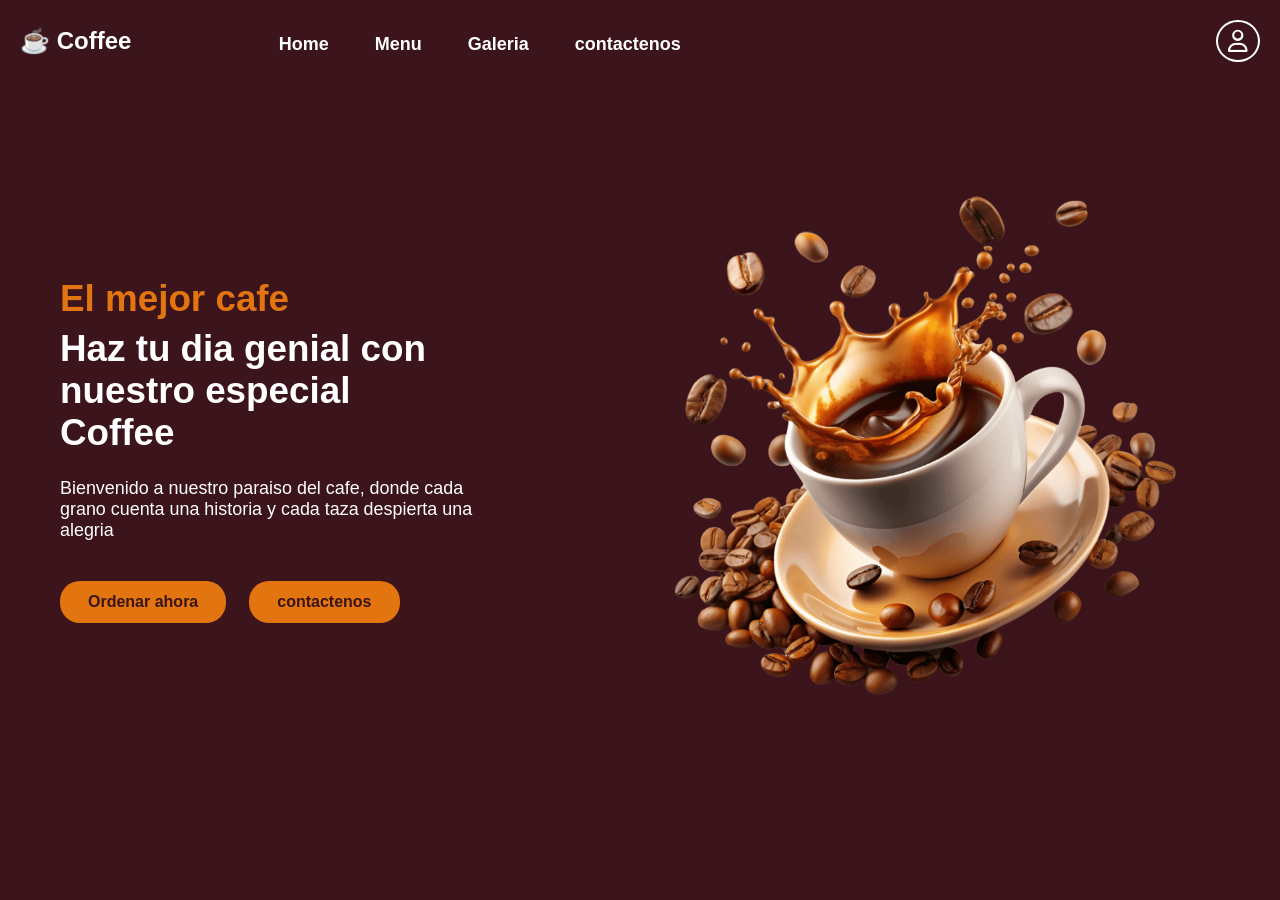
<file: index.html>
<!DOCTYPE html>
<html lang="en">
<head>
    <meta charset="UTF-8">
    <meta name="viewport" content="width=device-width, initial-scale=1.0">
    <link rel="stylesheet" href="css/index.css">
    <link rel="stylesheet" href="https://cdnjs.cloudflare.com/ajax/libs/font-awesome/6.5.0/css/all.min.css">
    <title>Coffee shop</title>
</head>
<body>
    <!-- aqui va el header -->
     <header>
        <nav class="navbar">
            <a href="#" class="nav-logo">
                <h2 class="nav text"> ☕ Coffee</h2>

            </a>
           
            <!-- check box invisible: controla el menu movil -->

            <input type="checkbox" id="menu-toggle" class="menu-toggle">

            <!-- menu de navegacion -->
            <ul class="nav-menu">
                <li class="nav-item">
                    <a href="./index.html" class="nav-link">Home</a>
                </li>
                <li class="nav-item">
                    <a href="./menu.html" class="nav-link">Menu</a>
                </li>
                <li class="nav-item">
                    <a href="./galeria.html" class="nav-link">Galeria</a>
                </li>
                <li class="nav-item">
                    <a href="./contactenos.html" class="nav-link">contactenos</a>
                </li>
            </ul>   
                    <span></span>
                    <span></span>
                    <span></span>

                 </label>
            </div>
        <!-- Acciones: icono usuario + boton hamburguesa -->
            <div class="nav-actions">
                <a href="./login.html" class="nav-login" title="Iniciar sesion">
                    <i class="fa-regular fa-user"></i>
                </a>
                <!-- label vinculado al checkbox: actua como boton hamburguesa -->
                 <label for="menu-toggle" class="hamburguer"> </label>
        </nav>
     </header>
                
     <main>
        <section class="hero-section">
            <div class="section-content">

                <!-- columna izquierda: texto -->
                <div class="hero-details">
                    <h2 class="title">El mejor cafe</h2>
                    <h3 class="subtitle">
                        Haz tu dia genial con nuestro especial Coffee
                    </h3>
                    <p class="description">
                        Bienvenido a nuestro paraiso del cafe, donde cada grano cuenta una historia y cada taza despierta una alegria
                    </p>
                    <div class="buttons">
                        <a href="/menu.html" class="button order-now">Ordenar ahora</a>
                        <a href="/contactenos.html" class="button contact-us">contactenos</a>
                    </div>
                </div>

                <!-- columna derecha: imagen -->
                <div class="hero-image-wrapper">
                    <img src="img/coffee-hero-section.png" alt="hero" class="hero-image"> 

                </div>

            </div>

        </section>
     </main>
    
</body>
</html>
</file>
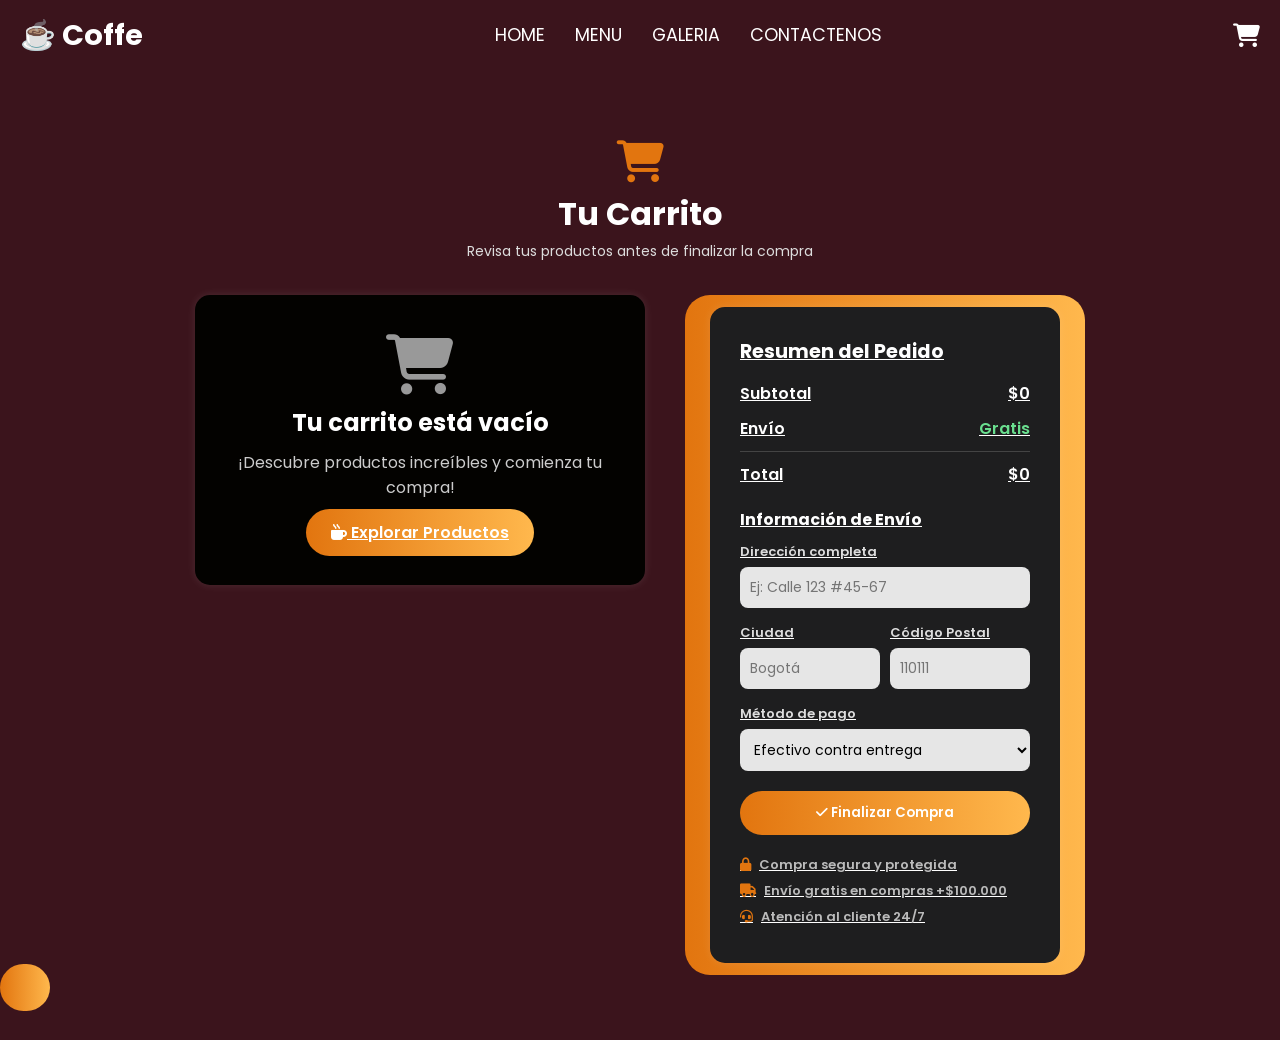
<file: carrito.html>
<!DOCTYPE html>
<html lang="en">
<head>
    <meta charset="UTF-8">
    <meta name="viewport" content="width=device-width, initial-scale=1.0">
    <link rel="stylesheet" href="css/carrito.css">
    <link rel="stylesheet" href="https://cdnjs.cloudflare.com/ajax/libs/font-awesome/6.5.0/css/all.min.css">
    <link href="https://fonts.googleapis.com/css2?family=Playfair+Display:wght@600&family=Poppins:wght@400;600&family=Lora:wght@400;500&display=swap" rel="stylesheet">
    <title> Carrito </title>
</head>
<body>
 <header>
        <nav class="menu-navegacion">
            <!-- logo -->
             <a href="#" class="logo-navegacion">
                <h1 class="logo-tex"> ☕ Coffe </h1>
             </a>
             <!-- caja para el menu movil -->
              <input type="checkbox" id="menu-toggle" class="menu-toggle">
              <!-- menu de navegacion -->
               <ul class="lista-menu">
                <li class="lista-item">
                    <a href="./index.html" class="link-nav" target="_blak"> Home </a>
                </li>
                <li class="lista-item">
                    <a href="./menu.html" class="link-nav" target="_blak"> Menu </a>
                </li>
                <li class="lista-item">
                    <a href="./galeria.html" class="link-nav" target="_blak"> Galeria </a>
                </li>
                <li class="lista-item">
                    <a href="./contactenos.html" class="link-nav" target="_blak"> Contactenos </a>
                </li>
            </ul>
                <!-- accones del icono de suario y del boton de hamburguesa -->
                     <div class="nav-actions">
                        <a href="./carrito.html" class="nav-carrito" title="carrito de compras">
                            <i class="fa-solid fa-cart-shopping"></i> 
                        </a>
                        <!-- este actua como el boton de hamburguesa -->
                         <label for="menu-toggle" class="hamburguer">
                            <span></span>
                            <span></span>
                            <span></span>
                         </label>
                     </div>
        </nav>
    </header>
  <div class="titulo-carrito">
  <i class="fa-solid fa-cart-shopping"></i>
  <div class="texto-titulo">
    <h1>Tu Carrito</h1>
    <p>Revisa tus productos antes de finalizar la compra</p>
  </div>
</div>
    <main class="contenedor">
    <section class="carrito-vacio">
      <i class="fa-solid fa-cart-shopping icono"></i>
      <h2>Tu carrito está vacío</h2>
      <p>¡Descubre productos increíbles y comienza tu compra!</p>
      <a href="/menu.html" class="boton-explorar"><i class="fa-solid fa-mug-hot"></i> Explorar Productos</button>
    </section>

    <aside class="resumen">
      <h3>Resumen del Pedido</h3>
      <div class="detalle">
        <p>Subtotal</p><span>$0</span>
      </div>
      <div class="detalle">
        <p>Envío</p><span class="gratis">Gratis</span>
      </div>
      <div class="total">
        <p>Total</p><span>$0</span>
      </div>

      <h4>Información de Envío</h4>
      <label for="direccion">Dirección completa</label>
      <input type="text" id="direccion" placeholder="Ej: Calle 123 #45-67">

      <div class="fila">
        <div>
          <label for="ciudad">Ciudad</label>
          <input type="text" id="ciudad" placeholder="Bogotá">
        </div>
        <div>
          <label for="codigo">Código Postal</label>
          <input type="text" id="codigo" placeholder="110111">
        </div>
      </div>

      <label for="pago">Método de pago</label>
      <select id="pago">
        <option>Efectivo contra entrega</option>
        <option>Tarjeta de crédito</option>
        <option>Nequi / Daviplata</option>
      </select>

      <button class="boton-finalizar"><i class="fa-solid fa-check"></i> Finalizar Compra</button>

      <ul class="beneficios">
        <li><i class="fa-solid fa-lock"></i> Compra segura y protegida</li>
        <li><i class="fa-solid fa-truck"></i> Envío gratis en compras +$100.000</li>
        <li><i class="fa-solid fa-headset"></i> Atención al cliente 24/7</li>
      </ul>
    </aside>
  </main>
</body>
</html>
</file>
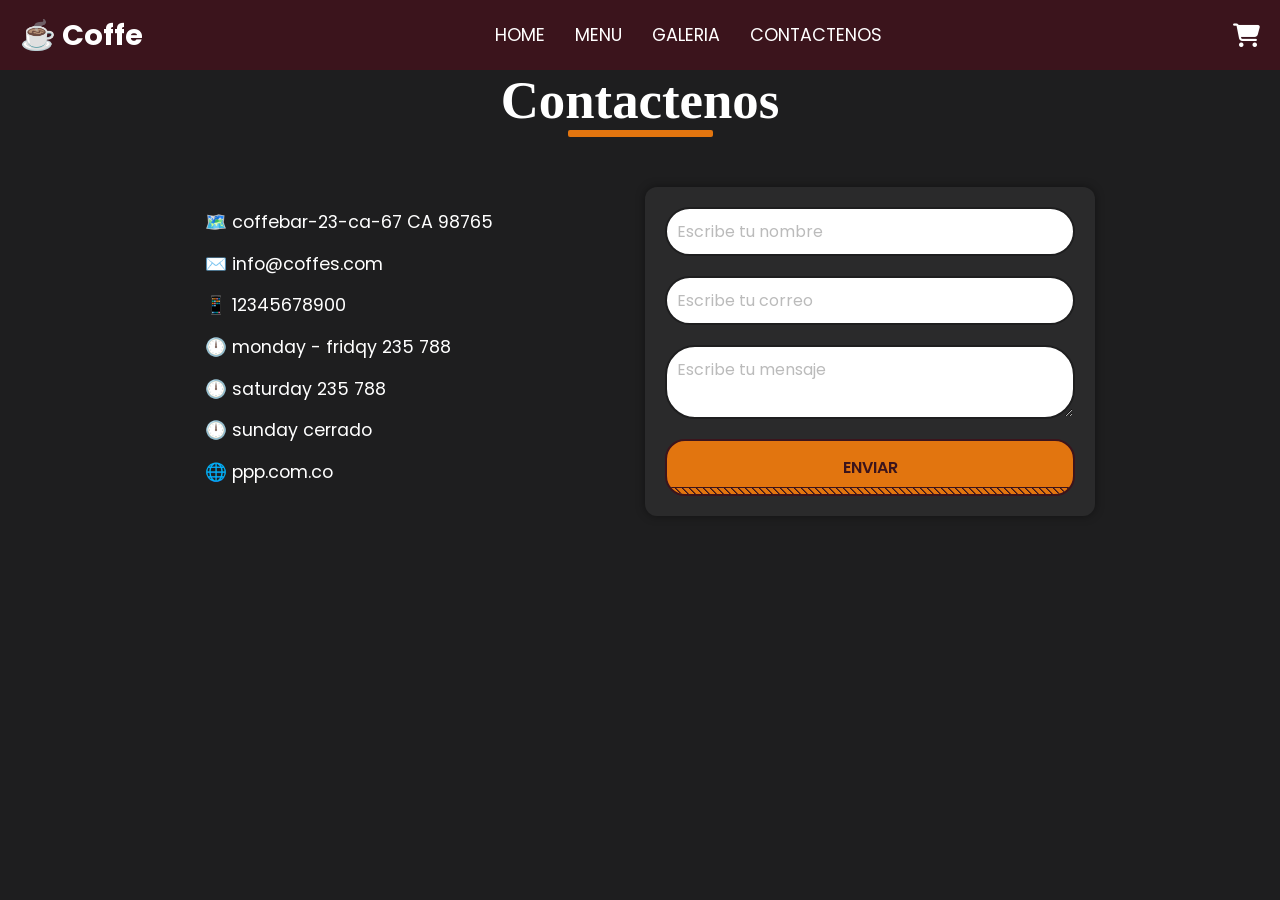
<file: contactenos.html>
<!DOCTYPE html>
<html lang="es">
<head>
    <meta charset="UTF-8">
    <meta name="viewport" content="width=device-width, initial-scale=1.0">
    <link rel="stylesheet" href="css/contactenos.css">
    <link rel="stylesheet" href="https://cdnjs.cloudflare.com/ajax/libs/font-awesome/6.5.0/css/all.min.css">
    <link href="https://fonts.googleapis.com/css2?family=Playfair+Display:wght@600&family=Poppins:wght@400;600&family=Lora:wght@400;500&display=swap" rel="stylesheet">
    <title>Contactenos</title>
</head>
<body>
    <header>
        <nav class="menu-navegacion">
            <!-- logo -->
             <a href="#" class="logo-navegacion">
                <h1 class="logo-tex"> ☕ Coffe </h1>
             </a>
             <!-- caja para el menu movil -->
              <input type="checkbox" id="menu-toggle" class="menu-toggle">
              <!-- menu de navegacion -->
               <ul class="lista-menu">
                <li class="lista-item">
                    <a href="./index.html" class="link-nav" target="_blak"> Home </a>
                </li>
                <li class="lista-item">
                    <a href="./menu.html" class="link-nav" target="_blak"> Menu </a>
                </li>
                <li class="lista-item">
                    <a href="./galeria.html" class="link-nav" target="_blak"> Galeria </a>
                </li>
                <li class="lista-item">
                    <a href="./contactenos.html" class="link-nav" target="_blak"> Contactenos </a>
                </li>
            </ul>
                <!-- accones del icono de suario y del boton de hamburguesa -->
                     <div class="nav-actions">
                        <a href="./carrito.html" class="nav-carrito" title="carrito de compras">
                            <i class="fa-solid fa-cart-shopping"></i> 
                        </a>
                        <!-- este actua como el boton de hamburguesa -->
                         <label for="menu-toggle" class="hamburguer">
                            <span></span>
                            <span></span>
                            <span></span>
                         </label>
                     </div>
        </nav>
    </header>
    <center><h2 class="titulo"> Contactenos </h2> </center>
     <div class="contenedor-contacto">
     <div class="infos">
        <p class="info"> 🗺️ coffebar-23-ca-67 CA 98765 </p>
         <p class="info"> ✉️ info@coffes.com </p>
          <p class="info"> 📱 12345678900 </p>
           <p class="info"> 🕛 monday - fridqy 235 788  </p>
            <p class="info"> 🕛 saturday 235 788  </p>
             <p class="info"> 🕛 sunday cerrado </p>
              <p class="info"> 🌐 ppp.com.co </p>
     </div>
     <form class="formulario">
     <div class="campo">
        <label for="nombre"></label>
         <input type="text" id="nombre" name="nombre" placeholder="Escribe tu nombre">
     </div>
     <div class="campo">
        <label for="nombre"></label>
         <input type="email" id="correo" name="correo" placeholder="Escribe tu correo">
     </div>
     <div class="campo">
        <label for="nombre"></label>
         <textarea id="mensaje" name="mensaje" placeholder="Escribe tu mensaje"></textarea>
     </div>
     <button class="boton-animado"> Enviar </button>
     </form>
     </div>
</body>
</html>
</file>
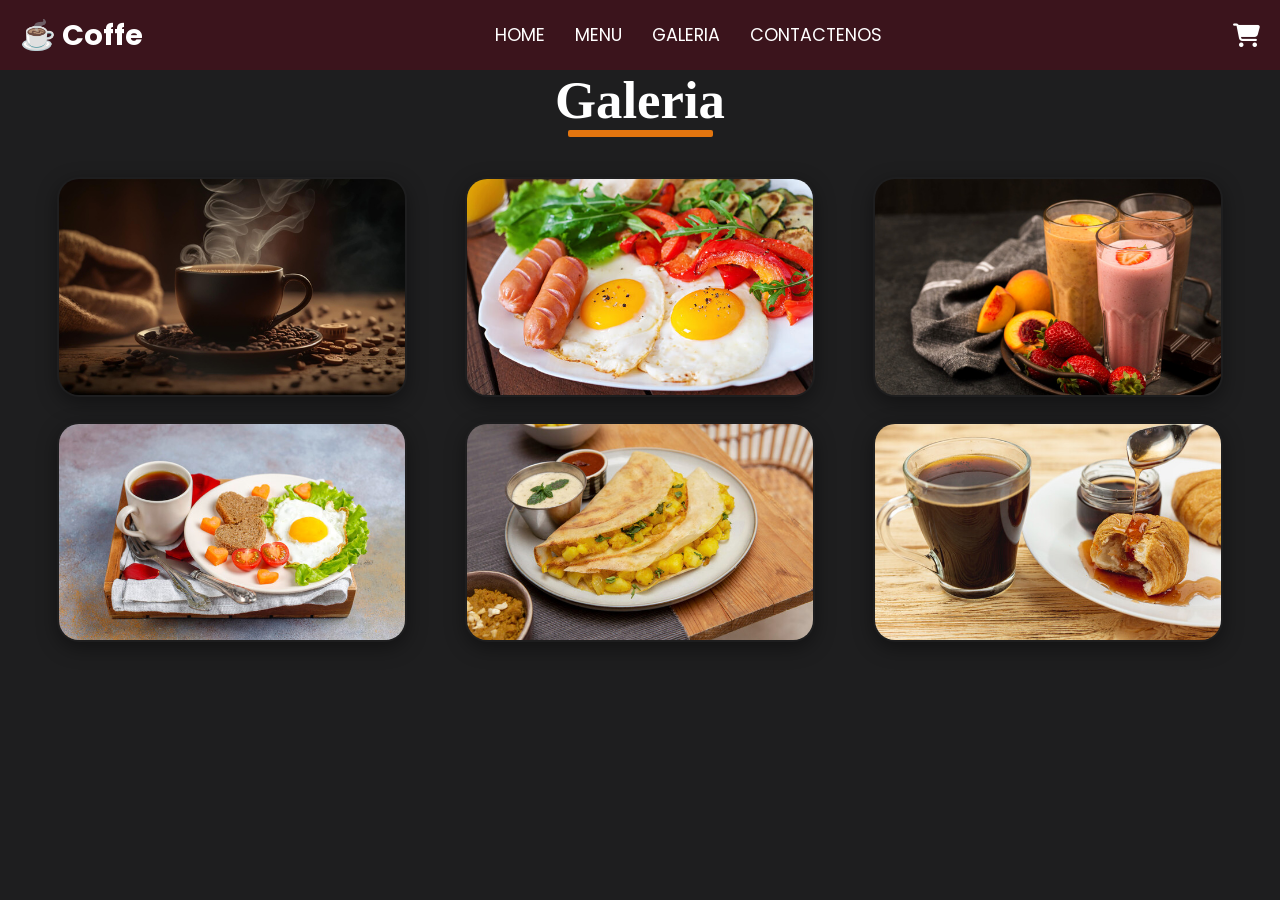
<file: galeria.html>
<!DOCTYPE html>
<html lang="es">
<head>
    <meta charset="UTF-8">
    <meta name="viewport" content="width=device-width, initial-scale=1.0">
    <link rel="stylesheet" href="css/galeria.css">
    <link rel="stylesheet" href="https://cdnjs.cloudflare.com/ajax/libs/font-awesome/6.5.0/css/all.min.css">
    <link href="https://fonts.googleapis.com/css2?family=Playfair+Display:wght@600&family=Poppins:wght@400;600&family=Lora:wght@400;500&display=swap" rel="stylesheet">
    <title> Galeria </title>
</head>
<body>
    <header>
        <nav class="menu-navegacion">
            <!-- logo -->
             <a href="#" class="logo-navegacion">
                <h1 class="logo-tex"> ☕ Coffe </h1>
             </a>
             <!-- caja para el menu movil -->
              <input type="checkbox" id="menu-toggle" class="menu-toggle">
              <!-- menu de navegacion -->
               <ul class="lista-menu">
                <li class="lista-item">
                    <a href="./index.html" class="link-nav" target="_blak"> Home </a>
                </li>
                <li class="lista-item">
                    <a href="./menu.html" class="link-nav" target="_blak"> Menu </a>
                </li>
                <li class="lista-item">
                    <a href="./galeria.html" class="link-nav" target="_blak"> Galeria </a>
                </li>
                <li class="lista-item">
                    <a href="./contactenos.html" class="link-nav" target="_blak"> Contactenos </a>
                </li>
            </ul>
                <!-- accones del icono de suario y del boton de hamburguesa -->
                     <div class="nav-actions">
                        <a href="./carrito.html" class="nav-carrito" title="carrito de compras">
                            <i class="fa-solid fa-cart-shopping"></i> 
                        </a>
                        <!-- este actua como el boton de hamburguesa -->
                         <label for="menu-toggle" class="hamburguer">
                            <span></span>
                            <span></span>
                            <span></span>
                         </label>
                     </div>
        </nav>
        
    </header>
     <center><h2 class="titulo"> Galeria </h2></center>
     <div class="imagenes">
        <img class="imagen" src="img/gallery-1.jpg.jpeg" alt="Imagen de la galería 1">
        <img class="imagen" src="img/gallery-2.jpg.jpeg" alt="Imagen de la galería 2">
        <img class="imagen" src="img/gallery-3.jpg.jpeg" alt="Imagen de la galería 3">
        <img class="imagen" src="img/gallery-4.jpg.jpeg" alt="Imagen de la galería 4">
        <img class="imagen" src="img/gallery-5.jpg.jpeg" alt="Imagen de la galería 5">
        <img class="imagen" src="img/gallery-6.jpg.jpeg" alt="Imagen de la galería 6">
     </div>
</body>
</html>
</file>
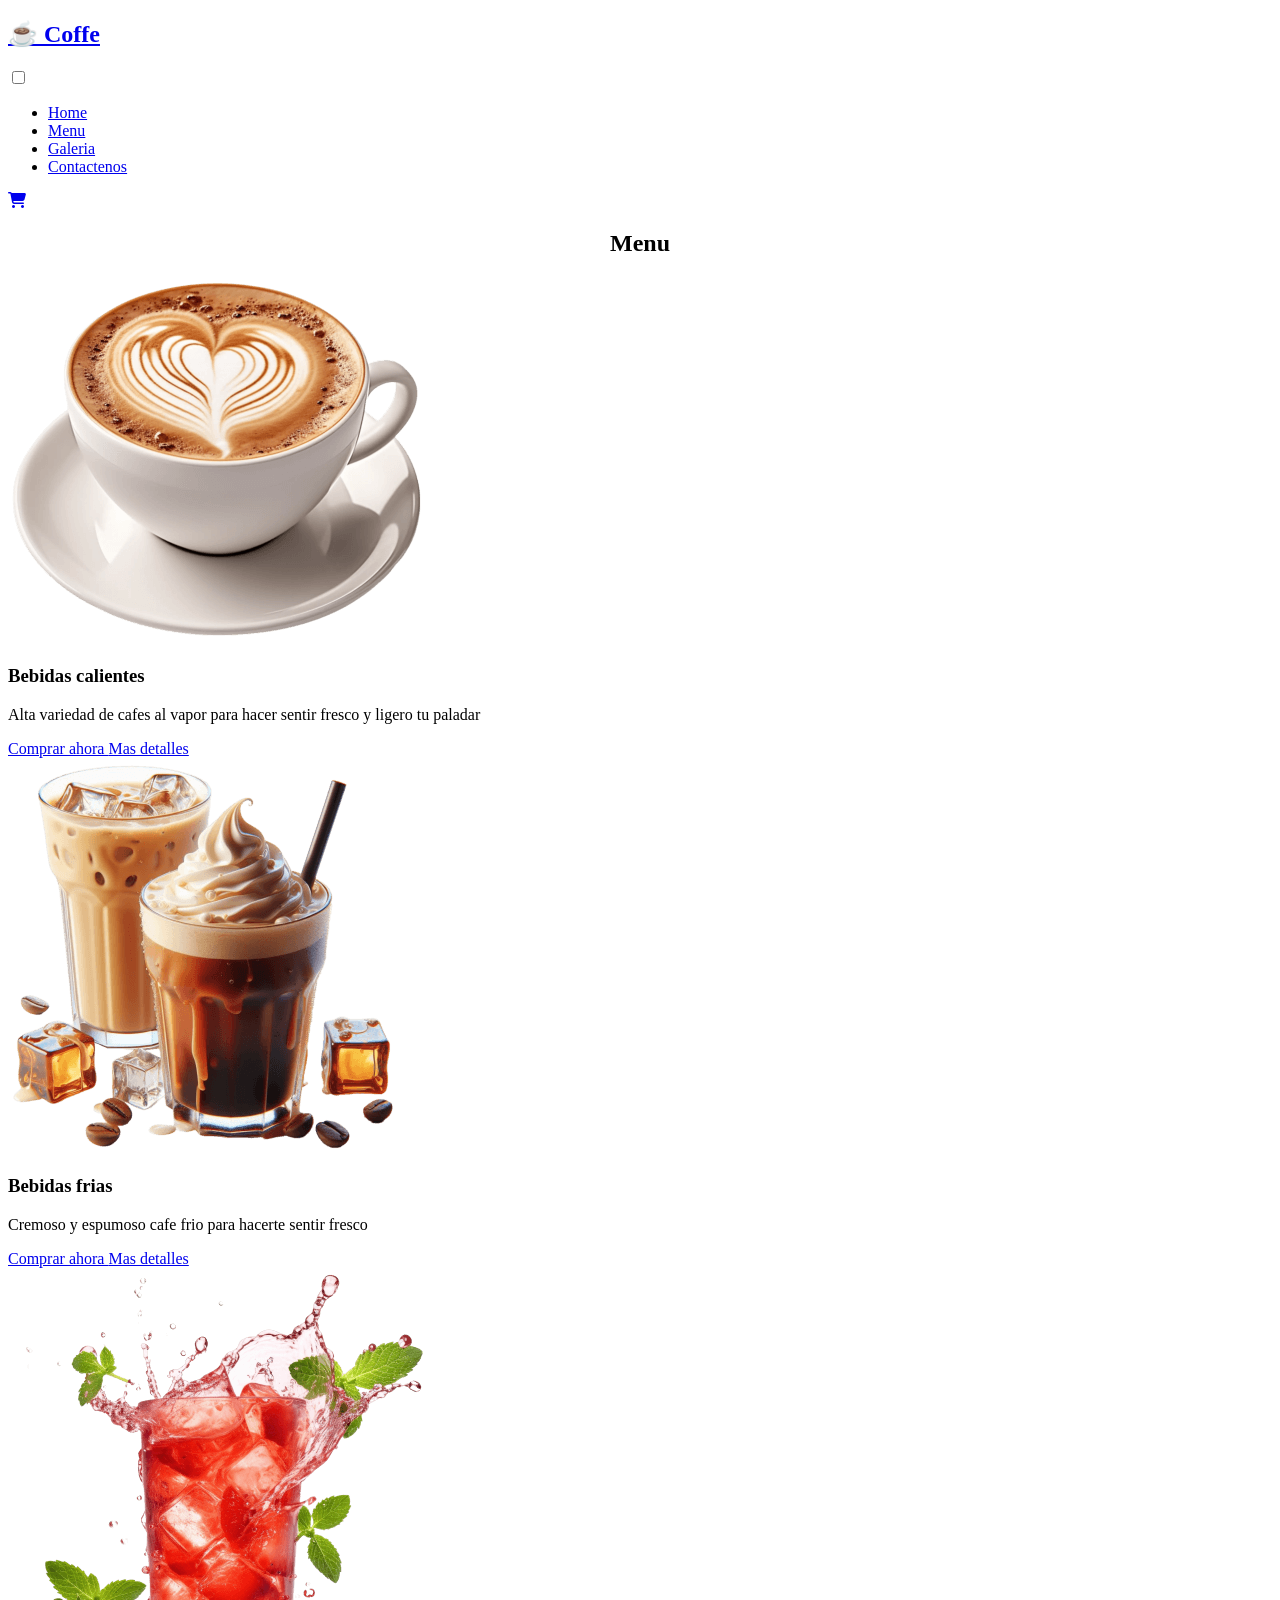
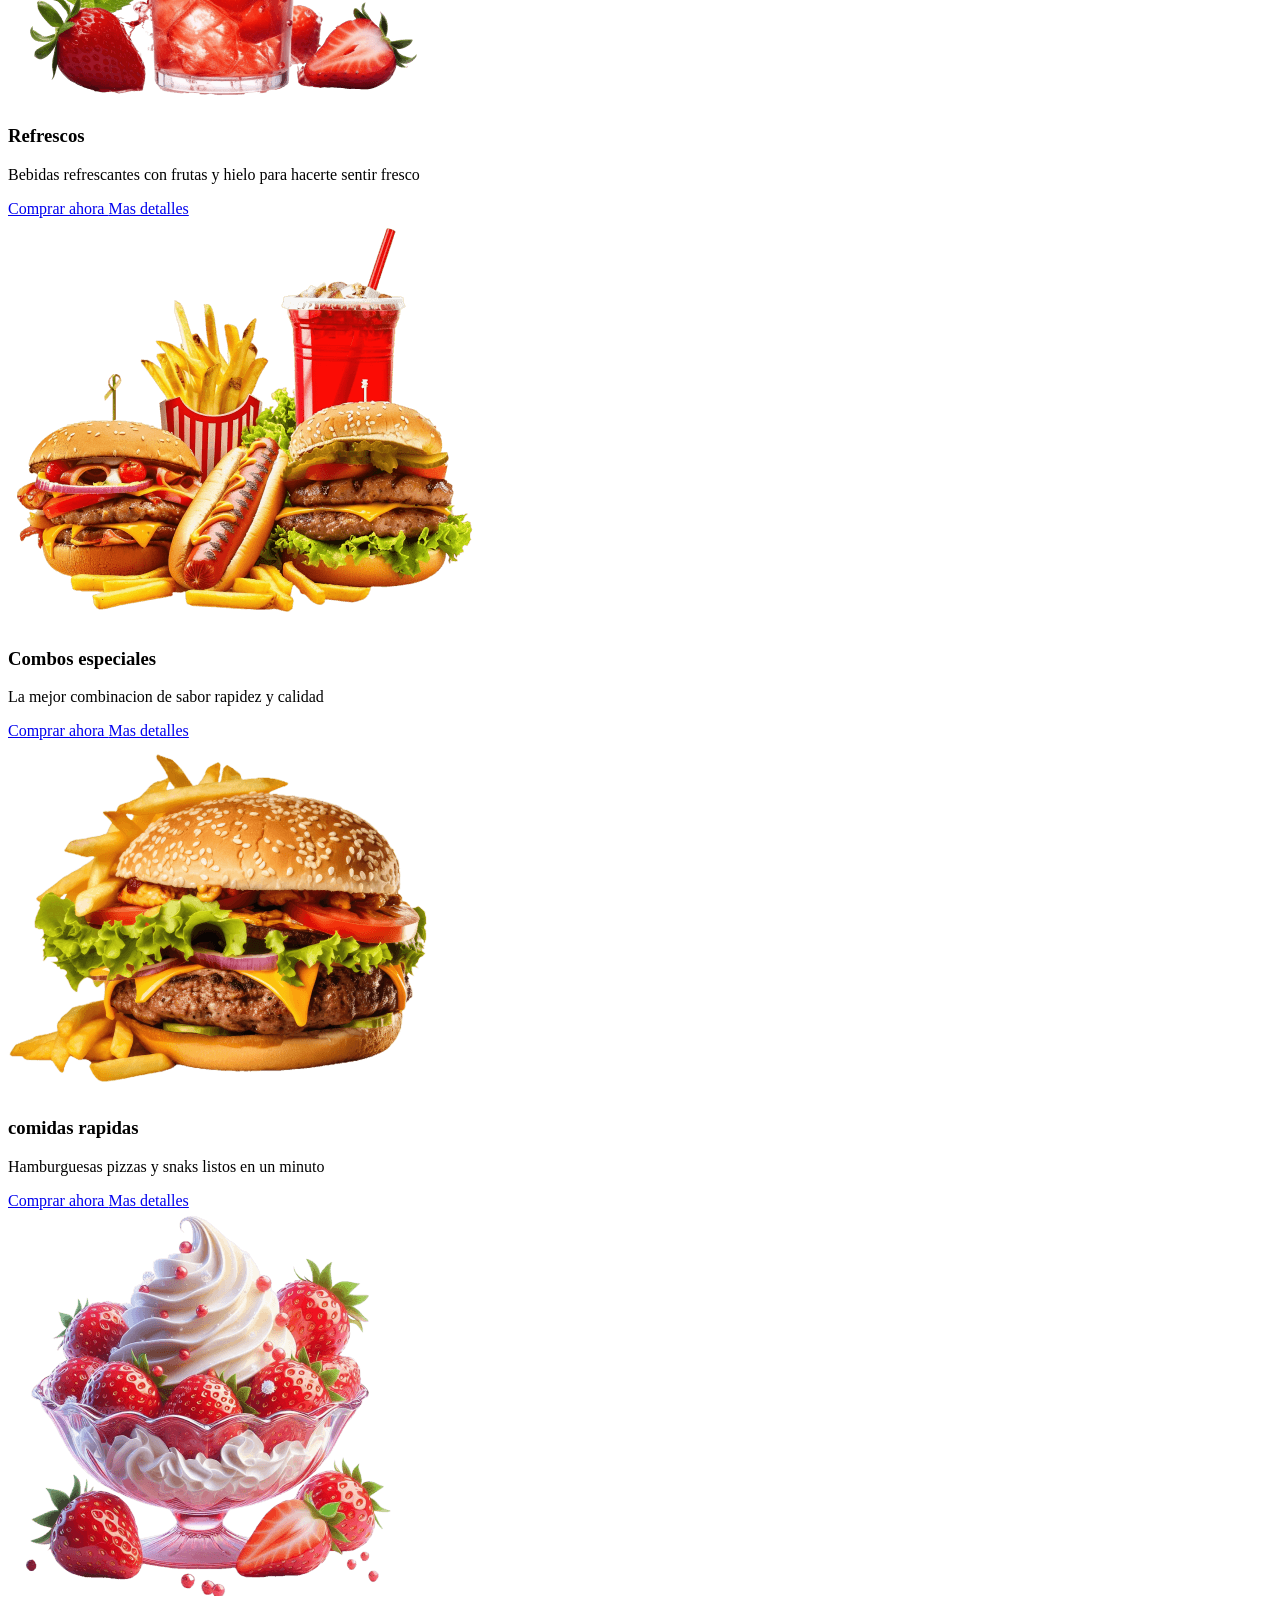
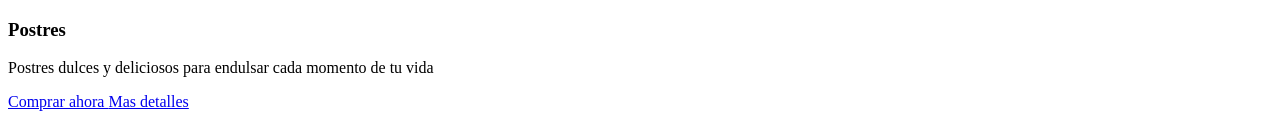
<file: menu.html>
<!DOCTYPE html>
<html lang="es">
<head>
    <meta charset="UTF-8">
    <meta name="viewport" content="width=device-width, initial-scale=1.0">
    <link rel="stylesheet" href="css/menu.css">
    <link rel="stylesheet" href="https://cdnjs.cloudflare.com/ajax/libs/font-awesome/6.5.0/css/all.min.css">
    <link href="https://fonts.googleapis.com/css2?family=Playfair+Display:wght@600&family=Poppins:wght@400;600&family=Lora:wght@400;500&display=swap" rel="stylesheet">
    <title>Menu</title>
</head>
<body>
    <header>
        <nav class="menu-navegacion">
            <!-- logo -->
             <a href="#" class="logo-navegacion">
                <h1 class="logo-tex"> ☕ Coffe </h1>
             </a>
             <!-- caja para el menu movil -->
              <input type="checkbox" id="menu-toggle" class="menu-toggle">
              <!-- menu de navegacion -->
               <ul class="lista-menu">
                <li class="lista-item">
                    <a href="./index.html" class="link-nav" target="_blak"> Home </a>
                </li>
                <li class="lista-item">
                    <a href="./menu.html" class="link-nav" target="_blak"> Menu </a>
                </li>
                <li class="lista-item">
                    <a href="./galeria.html" class="link-nav" target="_blak"> Galeria </a>
                </li>
                <li class="lista-item">
                    <a href="./contactenos.html" class="link-nav" target="_blak"> Contactenos </a>
                </li>
            </ul>
                <!-- accones del icono de suario y del boton de hamburguesa -->
                     <div class="nav-actions">
                        <a href="./carrito.html" class="nav-carrito" title="carrito de compras">
                            <i class="fa-solid fa-cart-shopping"></i> 
                        </a>
                        <!-- este actua como el boton de hamburguesa -->
                         <label for="menu-toggle" class="hamburguer">
                            <span></span>
                            <span></span>
                            <span></span>
                         </label>
                     </div>
        </nav>
    </header>
  <center><h2 class="titulo"> Menu </h2></center>
    <div class="targetas">
        <div class="targeta">
           <img src="img/hot-beverages.png" alt="bebidas calientes">
           <h3> Bebidas calientes </h3>
           <p> Alta variedad de cafes al vapor para hacer sentir fresco y ligero tu paladar </p>
           <div class="boton"> 
            <a href="#" class="btn"> Comprar ahora </a>
            <a href="#" class="btn"> Mas detalles </a>
           </div>
        </div>
        <div class="targeta">
           <img src="img/cold-beverages.png" alt="bebidas frias">
           <h3> Bebidas frias </h3>
           <p> Cremoso y espumoso cafe frio para hacerte sentir fresco </p>
           <div class="boton"> 
            <a href="#" class="btn"> Comprar ahora </a>
            <a href="#" class="btn"> Mas detalles </a>
           </div>
        </div>
        <div class="targeta">
           <img src="img/refreshment.png" alt="Refrescos">
           <h3> Refrescos </h3>
           <p> Bebidas refrescantes con frutas y hielo para hacerte sentir fresco </p>
           <div class="boton"> 
            <a href="#" class="btn"> Comprar ahora </a>
            <a href="#" class="btn"> Mas detalles </a>
           </div>
        </div>
        <div class="targeta">
           <img src="img/special-combo.png" alt="combos especiales">
           <h3> Combos especiales </h3>
           <p> La mejor combinacion de sabor rapidez y calidad </p>
           <div class="boton"> 
            <a href="#" class="btn"> Comprar ahora </a>
            <a href="#" class="btn"> Mas detalles </a>
           </div>
        </div>
        <div class="targeta">
           <img src="img/burger-frenchfries.png" alt="comidas rapidas">
           <h3> comidas rapidas </h3>
           <p> Hamburguesas pizzas y snaks listos en un minuto </p>
           <div class="boton"> 
            <a href="#" class="btn"> Comprar ahora </a>
            <a href="#" class="btn"> Mas detalles </a>
           </div>
        </div>
        <div class="targeta">
           <img src="img/desserts (1).png" alt="postres">
           <h3> Postres </h3>
           <p> Postres dulces y deliciosos para endulsar cada momento de tu vida </p>
           <div class="boton"> 
            <a href="#" class="btn"> Comprar ahora </a>
            <a href="#" class="btn"> Mas detalles </a>
           </div>
        </div>
    </div>
</body>
</html>
</file>
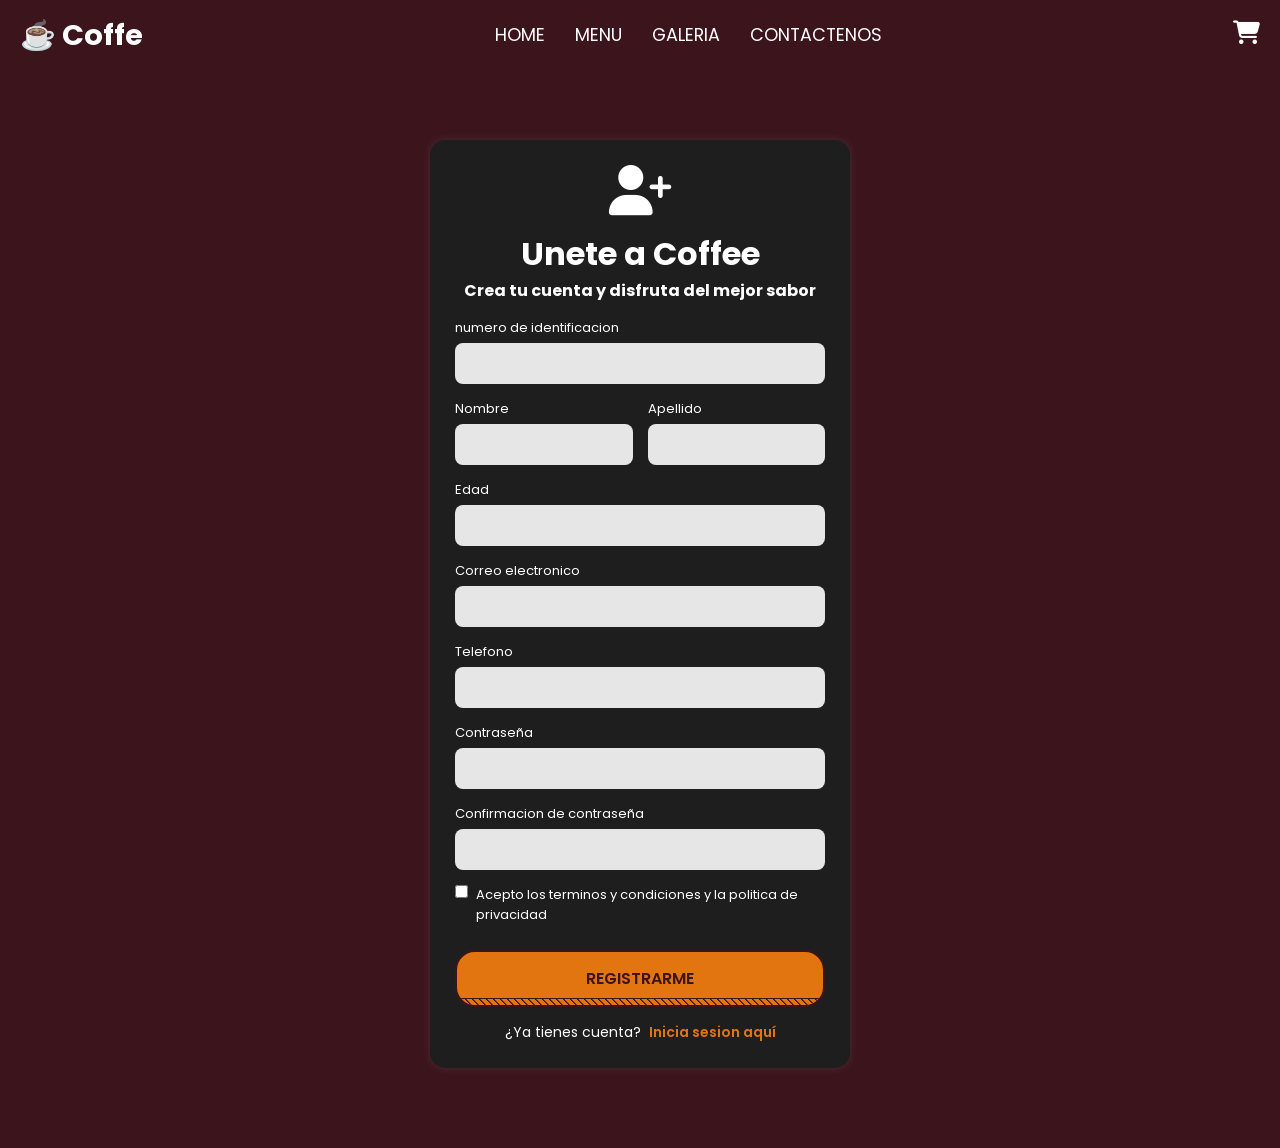
<file: registro.html>
<!DOCTYPE html>
<html lang="es">
<head>
    <meta charset="UTF-8">
    <meta name="viewport" content="width=device-width, initial-scale=1.0">
    <link rel="stylesheet" href="css/registro.css">
         <link rel="stylesheet" href="https://cdnjs.cloudflare.com/ajax/libs/font-awesome/6.5.0/css/all.min.css">
         <link href="https://fonts.googleapis.com/css2?family=Playfair+Display:wght@600&family=Poppins:wght@400;600&family=Lora:wght@400;500&display=swap" rel="stylesheet">
    <title> Registro </title>
</head>
<body>
    <header>
        <nav class="menu-navegacion">
            <!-- logo -->
             <a href="#" class="logo-navegacion">
                <h1 class="logo-tex"> ☕ Coffe </h1>
             </a>
             <!-- caja para el menu movil -->
              <input type="checkbox" id="menu-toggle" class="menu-toggle">
              <!-- menu de navegacion -->
               <ul class="lista-menu">
                <li class="lista-item">
                    <a href="./index.html" class="link-nav" target="_blak"> Home </a>
                </li>
                <li class="lista-item">
                    <a href="./menu.html" class="link-nav" target="_blak"> Menu </a>
                </li>
                <li class="lista-item">
                    <a href="./galeria.html" class="link-nav" target="_blak"> Galeria </a>
                </li>
                <li class="lista-item">
                    <a href="./contactenos.html" class="link-nav" target="_blak"> Contactenos </a>
                </li>
            </ul>
                <!-- accones del icono de suario y del boton de hamburguesa -->
                     <div class="nav-actions">
                        <a href="./carrito.html" class="nav-carrito" title="carrito de compras">
                            <i class="fa-solid fa-cart-shopping"></i> 
                        </a>
                        <!-- este actua como el boton de hamburguesa -->
                         <label for="menu-toggle" class="hamburguer">
                            <span></span>
                            <span></span>
                            <span></span>
                         </label>
                     </div>
        </nav>
    </header>
    <div class="contenedor">
        <div class="formulario">
            <center> <i class="fa-solid fa-user-plus"></i></center>
            <h2 class="titulo"> Unete a Coffee  </h2>
            <h3 class="subtitulo"> Crea tu cuenta y disfruta del mejor sabor  </h3>
            <div class="info">
                <div class="id">
                    <label for="id"> numero de identificacion </label>
                    <input type="id" id="id" name="id">
                </div>
                <div class="nombre-apellido">
                <div class="nombre">
                    <label for="nombre"> Nombre </label>
                    <input type="nombre" id="nombre" name="nombre">
                </div>
                <div class="apellido">
                    <label for="apellido"> Apellido </label>
                    <input type="apellido" id="apellido" name="apellido">
                </div>
                </div>
                <div class="edad">
                    <label for="edad"> Edad </label>
                    <input type="edad" id="edad" name="edad">
                </div>
                <div class="gmail">
                    <label for="email"> Correo electronico </label>
                    <input type="email" id="correo" name="correo">
                </div>
                <div class="telefono">
                    <label for="telefono"> Telefono </label>
                    <input type="telefono" id="telefono" name="telefono">
                </div>
            </div>
                <div class="contraseña">
                    <label for="contraseña"> Contraseña </label>
                    <input type="contreseña" id="contreseña" name="contreseña">
                </div>
                <div class="contraseña">
                    <label for="contraseña"> Confirmacion de contraseña </label>
                    <input type="contreseña" id="contreseña" name="contreseña">
                </div>
                 <div class="checkbox-wrapper">
                    <div class="recordarme">
                        <input type="checkbox" id="miCheckbox">
                        <label for="miCheckbox"> Acepto los terminos y condiciones y la politica de privacidad </label>
                    </div>
            </div>
            <button class="botonlogin"> Registrarme </button>
             <div class="registro">
                ¿Ya tienes cuenta? <a href="./login.html"> Inicia sesion aquí </a>
            </div>
    </div>
</body>
</html>
</file>
<file: css/index.css>
@import url('https://fonts.googleapis.com/css2?family=Miniver&family=Ribeye&family=Righteous&display=swap');

*{
    margin: 0;
    padding: 0;
    box-sizing: border-box;
    font-family: "Poppins", sans-serif;
}

button{ cursor: pointer; border: none; background: none; }
img   { width: 100%; }
ul    { list-style: none; }
a     { text-decoration: none;}

header{
    position: fixed;
    width: 100%;
    z-index: 5;
    background-color: #3b141c;
}
header .navbar{
    display: flex;
    padding: 20px;
    align-items: center;
    justify-content: space-between;
}

.navbar .nav-logo .nav-text{
    color: white;
}
.nav-logo{
    color: white;
}
.navbar .nav-menu{
    display: flex;
    gap: 10px;
    font-weight: bold;
    font-size: 25px;
}

.nav-text {
    font-family: "Poppins", sans-serif;
    padding-left: 50px;
    font-size: 35px;
}

.navbar  .nav-menu .nav-link{
    padding: 10px 18px;
    color: white;
    font-size: large;
    border-radius: 20px;
    transition: 0.3s ease;
}
.navbar .nav-menu .nav-link:hover{
    color: #3b141c;
    background-color: #e2750f;
}

.nav-actions{
    display: flex;
    align-items: center;
    gap: 16px;
}

.nav-login{
    color: white;
    font-size: 1.4rem;
    padding: 8px 10px;
    border-radius: 50%;
    border: 2px solid white;
    display: flex;
    align-items: center;
    justify-content: center;
    transition: 0.3s ease;
}

.nav-login:hover{
    color: #3b141c;
    background-color: #e2750f;
    border-color: #e2750f;
}

.menu-toggle {
    display: none;
}

/* 2. Ocultar el label hamburguesa en desktop */
.hamburguer {

    display: none;
    flex-direction: column;
    gap: 5px;
    cursor: pointer;
    padding: 5px;
}

.hamburguer span {
    display: block;
    width: 25px;
    height: 3px;
    background-color: white;
    border-radius: 3px;
    transition: transform 0.3s ease, opacity 0.3s ease;
}

/* 3. Animacion X cuando el checkbox esta marcado */
.menu-toggle:checked ~ .nav-menu + .nav-actions .hamburger span:nth-child(1),
.menu-toggle:checked + .nav-menu + .nav-actions .hamburger span:nth-child(1) {
    transform: translateY(8px) rotate(45deg);
}

.menu-toggle:checked ~ .nav-menu + .nav-actions .hamburger span:nth-child(2),
.menu-toggle:checked + .nav-menu + .nav-actions .hamburger span:nth-child(2) {
    opacity: 0;
}

.menu-toggle:checked ~ .nav-menu + .nav-actions .hamburger span:nth-child(3),
.menu-toggle:checked + .nav-menu + .nav-actions .hamburger span:nth-child(3) {
    transform: translateY(-8px) rotate(-45deg);
}

.hero-section {
    background-color: #3b141c;
    min-height: 100vh;
}

.hero-section .section-content {
    display: flex;
    align-items: center;
    min-height: 100vh;
    color: white;
    justify-content: space-between;
    padding: 0 60px;
}

.hero-section .hero-details .title {
    color: #e2750f;
    font-size: 2.3rem;
    font-family: "Poppins", sans-serif;
}

.hero-section .hero-details .subtitle {
    margin-top: 8px;
    font-size: 2.3rem;
    max-width: 70%;
}

.hero-section .hero-details .description {
    font-size: 1.12rem;
    max-width: 70%;
    margin: 24px 0 40px;
}

.hero-section .hero-details .button {
    padding: 10px 26px;
    background-color: #e2750f;
    color: #3b141c;
    border-radius: 20px;
    border: 2px solid transparent;
    transition: 0.3s ease;
    font-weight: 600;
}

.hero-section .hero-details .buttons {
    display: flex;
    gap: 23px;
}

.hero-section .hero-details .button:hover {
    color: white;
}

.hero-section .hero-image-wrapper {
    max-width: 800px;
    margin-right: 30px;
}




.nav-link{
    padding: 10px 18px;
    color: #fffdfd;
    border-radius: 20px;
    transition: 0.3s ease;   /*anima todos los cambios*/
}
.nav-link:hover{
    color: #3b141c;
    background-color: #e2750f;

}

.hamburguer{
    display: none;   /*oculto en desktop*/
}

@media (max-width: 768px) {

    .hamburguer{
        display: flex; /*visible solo en mobile*/

    }
    .navbar .nav-menu{
        display: none;             /*menu horrizontal oculto*/
        flex-direction: column;
        width: 100%;
    }

    /*cuando el checkbox esta esta marcado, mostrar el menu*/
    #menu-toggle:checked + .nav-menu{
        display: flex;
    }

    .hero-section .section-content{
        flex-direction: column-reverse;
        text-align: center;
        padding: 100px 24px 60px; 
    
    }

@media (max-width: 480px) {

    .hero-section .hero-details .title { font-size: 1.7rem; }
    .hero-section .hero-details .subtitle { font-size: 1.3rem; }
    .hero-section .hero-details .description { 
        font-size: 0.95rem; 
        margin: 18px 0 30px; 
    }
    .hero-section .hero-details .button { 
        padding: 10px 20px; 
        font-size: 0.95rem; 
        width: 100%; 
        text-align: center; 
    }
    .hero-section .hero-details .buttons { 
        flex-direction: column; 
        gap: 14px; 
        width: 100%; 
    }
    .hero-section .hero-image-wrapper { max-width: 220px; }
}

/* --- Media Query: Tabletas (1024px) --- */
@media (max-width: 1024px) {
    .hero-section .section-content { padding: 100px 40px 60px; gap: 30px; }
    .hero-section .hero-details .subtitle { font-size: 1.9rem; max-width: 90%; }
    .hero-section .hero-details .description { max-width: 90%; }
    .hero-section .hero-image-wrapper { max-width: 380px; margin-right: 0; }
}

/* --- Media Query: Celulares (768px) --- */
@media (max-width: 768px) {
    header .navbar {
        padding: 14px 20px;
        position: relative;
        flex-wrap: wrap; 
    }

    .hamburguer { display: flex; }

    .navbar .nav-menu {
        display: none;
        flex-direction: column;
        width: 100%;
        background-color: #3b141c;
        padding: 10px 0;
        order: 3; 
    }

    /* Abrir menú cuando el checkbox está marcado */
    .menu-toggle:checked + .nav-menu {
        display: flex;
    }

    .navbar .nav-menu .nav-link {
        border-radius: 0;
        padding: 14px 24px;
        font-size: 1rem;
        width: 100%;
        display: block;
    }

    /* Hero Section para Móvil */
    .hero-section .section-content {
        flex-direction: column-reverse;
        justify-content: center;
        padding: 100px 24px 60px;
        text-align: center;
        gap: 30px;
    }

    .hero-section .hero-details .title { font-size: 2rem; }
    .hero-section .hero-details .subtitle { font-size: 1.6rem; max-width: 100%; }
    .hero-section .hero-details .description { font-size: 1rem; max-width: 100%; }
    .hero-section .hero-details .buttons { justify-content: center; flex-wrap: wrap; }
    .hero-section .hero-image-wrapper { max-width: 280px; margin-right: 0; }
}

/* --- Media Query: Celulares pequeños (480px) --- */
@media (max-width: 480px) {
    .hero-section .hero-details .title { font-size: 1.7rem; }
    .hero-section .hero-details .subtitle { font-size: 1.3rem; }
    .hero-section .hero-details .description { font-size: 0.95rem; margin: 18px 0 30px; }
    .hero-section .hero-details .button { padding: 10px 20px; font-size: 0.95rem; width: 100%; text-align: center; }
    .hero-section .hero-details .buttons { flex-direction: column; gap: 14px; width: 100%; }
    .hero-section .hero-image-wrapper { max-width: 220px; }
}
}
</file>
<file: css/carrito.css>
* {
  margin: 0;
  padding: 0;
  box-sizing: border-box;
  font-family: 'Poppins', sans-serif;
}

body {
  background-color: #3b141c;
  color: #fff;
  min-height: 100vh;
  padding: 40px 0;
}

header {
    background-color: #3b141c;
    width: 100%;
    position: fixed;
    top: 0;
    left: 0;
    z-index: 100;
    height: 70px;
}

.menu-navegacion {
    display: flex;
    justify-content: space-between;
    align-items: center;
    padding: 18px 0px;
    height: 70px;
}

.logo-tex {
    color: white;
    font-size: 1.8rem;
    font-weight: 700;
}

.lista-menu {
    display: flex;
    gap: 30px;
    list-style: none;
}

.logo-navegacion {
    text-decoration: none;
    margin-left: 20px;
}

.link-nav {
    color: white;
    text-decoration: none;
    font-size: 1.1rem;
    text-transform: uppercase;
    position: relative;
    transition: 0.3s ease;
}

/* animacion al pasar el mouse por los links de navegacion */
.link-nav::after {
    content: "";
    position: absolute;
    bottom: -5px;
    left: 0;
    width: 0;
    height: 2px;
    background-color: #e2750f;
    transition: width 0.3s ease;
}

.link-nav:hover::after {
    width: 100%;
}

.nav-carrito {
    color: white;
    font-size: 1.5rem;
    transition: 0.3s ease;
    margin-right: 20px;
}

.nav-carrito:hover {
    color: #e2750f;
}

.menu-toggle {
    display: none;
}

.titulo-carrito {
  margin: 100px auto 40px;
  display: flex;
  flex-direction: column; 
  align-items: center; 
  justify-content: center;
  text-align: center;
  margin-bottom: 35px;
}

.titulo-carrito i {
  font-size: 42px;
  color: #e2750f;
  margin-bottom: 8px; 
}

.texto-titulo h1 {
  font-size: 2rem;
  color: #fff;
  margin-bottom: 5px;
}

.texto-titulo p {
  font-size: 14px;
  color: #ddd;
  margin-top: 0;
  line-height: 1.2;
}

.contenedor {
  display: flex;
  justify-content: center;
  align-items: flex-start;
  gap: 40px;
  flex-wrap: wrap;
  padding: 0 20px;
}

.carrito-vacio {
  background-color: #030200;
  border-radius: 15px;
  padding: 40px 30px;
  width: 450px;
  text-align: center;
  box-shadow: 0 0 10px rgba(255,255,255,0.1);
}

.carrito-vacio .icono {
  font-size: 60px;
  color: #999;
  margin-bottom: 10px;
}

.carrito-vacio h2 {
  color: #fff;
  margin-bottom: 10px;
}

.carrito-vacio p {
  color: #ccc;
  margin-bottom: 20px;
}

.boton-explorar {
  background: linear-gradient(90deg, #e2750f, #ffb84d);
  color: #fff;
  border: none;
  padding: 12px 25px;
  border-radius: 25px;
  font-weight: 600;
  cursor: pointer;
  transition: 0.3s;
}

.boton-explorar:hover {
  background: linear-gradient(90deg, #ff9c33, #e2750f);
  transform: scale(1.05);
}

.resumen {
  background-color: #1e1e1f;
  border-radius: 15px;
  padding: 30px;
  width: 350px;
  box-shadow: 0 0 10px rgba(255,255,255,0.1);
}

.resumen h3 {
  font-size: 1.2rem;
  margin-bottom: 15px;
  color: #fff;
}

.detalle, .total {
  display: flex;
  justify-content: space-between;
  margin-bottom: 10px;
}

.gratis {
  color: #6adf8f;
}

.total {
  font-weight: 600;
  border-top: 1px solid #444;
  padding-top: 10px;
}

.resumen h4 {
  margin-top: 20px;
  margin-bottom: 10px;
  font-size: 1rem;
  color: #fff;
}

.resumen label {
  display: block;
  font-size: 13px;
  margin-bottom: 5px;
  color: #ddd;
}

.resumen input,
.resumen select {
  width: 100%;
  padding: 10px;
  border: none;
  border-radius: 8px;
  background-color: #e6e6e6;
  margin-bottom: 15px;
  font-size: 14px;
}

.fila {
  display: flex;
  gap: 10px;
}

.boton-finalizar {
  background: linear-gradient(90deg, #e2750f, #ffb84d);
  color: #fff;
  border: none;
  width: 100%;
  padding: 12px;
  border-radius: 25px;
  font-weight: 600;
  cursor: pointer;
  transition: 0.3s;
  margin-top: 5px;
}

.boton-finalizar:hover {
  background: linear-gradient(90deg, #ff9c33, #e2750f);
  transform: scale(1.03);
}

.beneficios {
  list-style: none;
  margin-top: 20px;
  font-size: 13px;
  color: #bbb;
}

.beneficios li {
  display: flex;
  align-items: center;
  gap: 8px;
  margin-bottom: 6px;
}

.beneficios i {
  color: #e2750f;
}

/* Responsive */
@media (max-width: 768px) {
  .contenedor {
    flex-direction: column;
    align-items: center;
  }

  .carrito-vacio,
  .resumen {
    width: 90%;
  }

  .lista-menu {
    position: absolute;
    top: 70px;
    right: 0;
    background-color: #3b141c;
    width: 100%;
    flex-direction: column;
    align-items: center;
    display: none;
    gap: 20px;
    padding: 20px 0;
    border-top: 2px solid #e2750f;
  }

  .menu-toggle:checked + .lista-menu {
    display: flex;
  }

  .nav-actions {
  display: flex;
  align-items: center;      
  justify-content: flex-end; 
  flex-direction: row;       
  gap: 10px;                   
}
  /* Botón hamburguesa visible */
  .hamburguer {
    display: flex;
    flex-direction: column;
    cursor: pointer;
    margin-right: 20px;
  }

  .hamburguer span {
    height: 3px;
    width: 25px;
    background-color: #e2750f;
    margin: 4px 0;
    border-radius: 2px;
    transition: 0.3s;
  }

  .nav-carrito {
    margin-right: 10px;
  }
  
  .logo-tex {
    font-size: 1.4rem;
  }

  .link-nav {
    color: #e2750f;
    font-weight: bold;
    font-size: 1rem;
  }

  .link-nav:hover {
    color: white;
  }

}
</file>
<file: css/contactenos.css>
*{
    margin: 0;
    padding: 0;
    box-sizing: border-box;
    font-family: "poppins", sans-serif;
}

body {
    background-color: #1e1e1f; /* color de fondo */
    padding-top: 70px;         /* deja espacio para que el contenido no se esconda detrás del header fijo */
    font-family: "Poppins", sans-serif;
    color: white;
}

header {
    background-color: #3b141c;
    width: 100%;
    position: fixed;
    top: 0;
    left: 0;
    z-index: 100;
    height: 70px;
}

.menu-navegacion {
    display: flex;
    justify-content: space-between;
    align-items: center;
    padding: 18px 0px;
    height: 70px;
}

.logo-tex {
    color: white;
    font-size: 1.8rem;
    font-weight: 700;
}

.lista-menu {
    display: flex;
    gap: 30px;
    list-style: none;
}

.logo-navegacion {
    text-decoration: none;
    margin-left: 20px;
}

.link-nav {
    color: white;
    text-decoration: none;
    font-size: 1.1rem;
    text-transform: uppercase;
    position: relative;
    transition: 0.3s ease;
}

/* animacion al pasar el mouse por los links de navegacion */
.link-nav::after {
    content: "";
    position: absolute;
    bottom: -5px;
    left: 0;
    width: 0;
    height: 2px;
    background-color: #e2750f;
    transition: width 0.3s ease;
}

.link-nav:hover::after {
    width: 100%;
}

.nav-carrito {
    color: white;
    font-size: 1.5rem;
    transition: 0.3s ease;
    margin-right: 20px;
}

.nav-carrito:hover {
    color: #e2750f;
}

.menu-toggle {
    display: none;
}

.titulo {
    align-items: center;
    justify-content: center;
    color: white;
    font-family: "halant", serif;
    font-size: 3.3rem;
}

.titulo::after {
    content: "";
    display: block;
    width: 145px;
    height: 7px;
    background-color: #e2750f;
    margin: 0px auto 0;
    border-radius: 2px;
}

.infos, .formulario {
    display: block;
}

.contenedor-contacto {
  display: flex;
  justify-content: center;
  align-items: flex-start;
  gap: 60px;              
  max-width: 1100px;      
  margin: 50px auto;      
  flex-wrap: wrap;       
}

/* COLUMNA DERECHA */
.infos {
    flex: 1;
    min-width: 300px;
    max-width: 400px;
    padding: 20px;
    font-size: 1.1rem;
    line-height: 1.8;
}

.info {
    margin-bottom: 10px;
}

/* columna derecha */ 
.formulario {
    flex: 1;
    min-width: 350px;
    max-width: 450px;
    padding: 20px;
    display: flex;
    flex-direction: column;
    gap: 20px;
    background-color: #2a2a2b;
    border-radius: 12px;
    box-shadow: 0 0 10px rgba(0,0,0,0.4);
}

/* campos de texto */
.campo {
    display: flex;
    flex-direction: column;

}

.campo input,
.campo textarea {
    padding: 10px;
    border: 2px solid #1e1e1f;
    color: black;
    font-size: 1rem;
    outline: none;
    transition: 0.3s;
    border-radius: 30px;
}

.campo input::placeholder,
.campo textarea::placeholder {
    color: #bbb;
}

.boton-animado {
    background-color: #e2750f;
    color: white;
    border: none;
    border-radius: 8px;
    padding: 12px;
    font-size: 1.1rem;
    font-weight: 600;
    cursor: pointer;
    transition: 0.3s;
}

@keyframes stripe-slide {
  0% { background-position: 0% 0; }
  100% { background-position: 100% 0; }
}

.boton-animado {
  position: relative;
  display: inline-block;
  padding: 14px 36px;
  font-size: 1rem;
  font-weight: 600;
  text-transform: uppercase;
  border: 2px solid #3b141c;
  border-radius: 20px;
  color: #3b141c;
  background-color: #e2750f;
  overflow: hidden;
  transition: all 0.5s ease;
}

/* Crea las rayas diagonales en la parte inferior */
.boton-animado::after {
  content: '';
  display: block;
  height: 6px;
  width: 100%;
  background-image: repeating-linear-gradient(
    45deg,
    #3b141c,
    #3b141c 1px,
    transparent 2px,
    transparent 5px
  );
  position: absolute;
  left: 0;
  bottom: 0;
  background-size: 7px 7px;
  border-top: 1px solid #3b141c;
  transition: all 0.4s ease;
}

/* Cambios al pasar el mouse */
.boton-animado:hover {
  background-color: #552503;
  color: #fff;
  border-color: #000;
}

.boton-animado:hover::after {
  background-image: repeating-linear-gradient(
    45deg,
    #fff,
    #fff 1px,
    transparent 2px,
    transparent 5px
  );
  border-top: 1px solid #000;
  animation: stripe-slide 12s infinite linear forwards;
}

/* resposide */ 
@media (max-width: 920px) {
    .contenedor-contacto {
        flex-direction: column;
        padding: 30px;
        justify-content: center;
        align-items: center;
    }
}

@media (max-width: 650px) {
    .lista-menu {
    position: absolute;
    top: 70px;
    right: 0;
    background-color: #3b141c;
    width: 100%;
    flex-direction: column;
    align-items: center;
    display: none;
    gap: 20px;
    padding: 20px 0;
    border-top: 2px solid #e2750f;
  }

  .menu-toggle:checked + .lista-menu {
    display: flex;
  }

  .nav-actions {
  display: flex;
  align-items: center;      
  justify-content: flex-end; 
  flex-direction: row;       
  gap: 10px;                   
}
  /* Botón hamburguesa visible */
  .hamburguer {
    display: flex;
    flex-direction: column;
    cursor: pointer;
    margin-right: 20px;
  }

  .hamburguer span {
    height: 3px;
    width: 25px;
    background-color: #e2750f;
    margin: 4px 0;
    border-radius: 2px;
    transition: 0.3s;
  }

  .nav-carrito {
    margin-right: 10px;
  }
  
  .logo-tex {
    font-size: 1.4rem;
  }

  .link-nav {
    color: #e2750f;
    font-weight: bold;
    font-size: 1rem;
  }

  .link-nav:hover {
    color: white;
  }
}

@media (max-width: 450px) {
    .contenedor-contacto {
        align-items: center;
        justify-content: center;
    }

    .formulario {
        margin: 0;
        transform: none;
    }
}

@media (max-width: 920px) {
  .contenedor-contacto {
    flex-direction: column;
    gap: 20px;
    padding: 20px;
    align-items: center;    
    justify-content: center;
  }

  .infos {
    width: 100%;
    max-width: 700px;
    box-sizing: border-box;
  }

  .formulario {
    width: 100%;            
    max-width: 600px;       
    margin: 0 auto;         
    transform: none !important; 
    align-items: stretch;   
  }

  .formulario .campo input,
  .formulario .campo textarea {
    width: 100%;
    box-sizing: border-box;
  }
}

@media (max-width: 450px) {
  .contenedor-contacto {
    padding: 16px;
  }

  .formulario {
    max-width: 420px;   
    margin-left: auto;
    margin-right: auto;
    padding: 18px;
  }

  .formulario {
    display: flex;
    flex-direction: column;
    align-items: stretch; 
  }

  .campo {
    width: 100%;
  }

  .campo input,
  .campo textarea {
    width: 100%;
  }
}

@media (max-width: 920px) {
  .formulario { transform: none !important; margin-left: 0 !important; }
}

@media (max-width: 920px) {
  .contenedor-contacto {
    width: 100%;
    display: flex;
    flex-direction: column;
    justify-content: center !important;
    align-items: center !important;
    gap: 30px;
    padding: 20px;
    margin: 0 auto;
  }

  .formulario {
    position: relative;
    left: 50%;
    transform: translateX(-50%) !important; 
    margin: 0 auto !important;
    max-width: 420px;
    width: 100%;
    align-items: stretch !important;
  }
}

@media (max-width: 480px) {
  .formulario {
    max-width: 360px; 
    transform: translateX(-50%) !important;
    left: 50%;
  }
}

@media (max-width: 920px) {
  .contenedor-contacto {
    display: flex;
    flex-direction: column;        
    margin: 0 auto;
  }

  .infos {
    max-width: 500px;         
    width: 100%;  
  }

  .formulario {
    max-width: 500px;
    width: 100%;
    margin: 0 auto;
    transform: none !important;
    left: auto !important;
  }
}
</file>
<file: css/galeria.css>
*{
    margin: 0;
    padding: 0;
    box-sizing: border-box;
    font-family: "poppins", sans-serif;
}

body {
    background-color: #1e1e1f; /* color de fondo */
    padding-top: 70px;         /* deja espacio para que el contenido no se esconda detrás del header fijo */
}

header {
    background-color: #3b141c;
    width: 100%;
    position: fixed;
    top: 0;
    left: 0;
    z-index: 100;
    height: 70px;
}

.menu-navegacion {
    display: flex;
    justify-content: space-between;
    align-items: center;
    padding: 18px 0px;
    height: 70px;
}

.logo-tex {
    color: white;
    font-size: 1.8rem;
    font-weight: 700;
}

.lista-menu {
    display: flex;
    gap: 30px;
    list-style: none;
}

.logo-navegacion {
    text-decoration: none;
    margin-left: 20px;
}

.link-nav {
    color: white;
    text-decoration: none;
    font-size: 1.1rem;
    text-transform: uppercase;
    position: relative;
    transition: 0.3s ease;
}

/* animacion al pasar el mouse por los links de navegacion */
.link-nav::after {
    content: "";
    position: absolute;
    bottom: -5px;
    left: 0;
    width: 0;
    height: 2px;
    background-color: #e2750f;
    transition: width 0.3s ease;
}

.link-nav:hover::after {
    width: 100%;
}

.nav-carrito {
    color: white;
    font-size: 1.5rem;
    transition: 0.3s ease;
    margin-right: 20px;
}

.nav-carrito:hover {
    color: #e2750f;
}

.menu-toggle {
    display: none;
}

.titulo {
    align-items: center;
    justify-content: center;
    color: white;
    font-family: "halant", serif;
    font-size: 3.3rem;
}

.titulo::after {
    content: "";
    display: block;
    width: 145px;
    height: 7px;
    background-color: #e2750f;
    margin: 0px auto 0;
    border-radius: 2px;
}

.imagenes {
    display: flex;
    flex-wrap: wrap;
    gap: 20px;
    justify-content: center;
    padding: 20px;
}

.imagenes img {
    width: 300px;
    height: 200px;
    object-fit: cover;
    border-radius: 10px;    
}

.imagenes {
    display: grid;                          
    grid-template-columns: repeat(3, 1fr);  
    gap: 25px;                              
    justify-items: center;                  
    padding: 40px;
    background-color: #1e1e1f;             
}

.imagenes img {
    width: 100%;
    max-width: 350px;                      
    height: 220px;
    object-fit: cover;
    border-radius: 22px;
    transition: all 0.1s ease-start;
    box-shadow: 0 6px 20px rgba(0, 0, 0, 0.4);
    cursor: pointer;
    border: 2px solid transparent;
}

.imagenes img:hover {
    transform: scale(1.05);
    border: 2px solid #e2750f;
    filter: brightness(1.1);
}

/* responsive */

@media (max-width: 1024px) {
    .imagenes {
        grid-template-columns: repeat(2, 1rf);
    }

    .titulo {
        font-size: 2.5rem;
    }
}

@media (max-width: 768px) {
    .lista-menu {
    position: absolute;
    top: 70px;
    right: 0;
    background-color: #3b141c;
    width: 100%;
    flex-direction: column;
    align-items: center;
    display: none;
    gap: 20px;
    padding: 20px 0;
    border-top: 2px solid #e2750f;
  }

  .menu-toggle:checked + .lista-menu {
    display: flex;
  }

  .nav-actions {
  display: flex;
  align-items: center;      
  justify-content: flex-end; 
  flex-direction: row;       
  gap: 10px;                   
}
  /* Botón hamburguesa visible */
  .hamburguer {
    display: flex;
    flex-direction: column;
    cursor: pointer;
    margin-right: 20px;
  }

  .hamburguer span {
    height: 3px;
    width: 25px;
    background-color: #e2750f;
    margin: 4px 0;
    border-radius: 2px;
    transition: 0.3s;
  }

  .nav-carrito {
    margin-right: 10px;
  }
  
  .logo-tex {
    font-size: 1.4rem;
  }

  .link-nav {
    color: #e2750f;
    font-weight: bold;
    font-size: 1rem;
  }

  .link-nav:hover {
    color: white;
  }

  .imagenes {
    grid-template-columns: 1fr;
  }

  .titulo {
    font-size: 2rem;
  }
}

@media (max-width: 480px) {
  .titulo {
    font-size: 1.8rem;
  }

  .imagenes img {
    max-width: 95%;
    height: auto;
  }

  .nav-carrito {
    font-size: 1.3rem;
  }
}
</file>
<file: css/menu.css>
.container {
    display: flex;
    flex-wrap: wrap;
    gap: 20px;
    padding: 20px 40px;
    justify-content: center;
}


.ecard {
    background: linear-gradient(to right, #3b141c, #5c1f2a, #7a2d3b);
    border-radius: 15px;
    box-shadow: 0 4px 12px rgba(0,0,0,0.3);
    flex: 0 1 calc(33.333% - 40px);
    max-width: 320px;
    height: 420px;
    display: flex;
    flex-direction: column;
    justify-content: space-between;
    text-align: center;
    padding: 10px 20px 20px;
    transition: transform 0.3s ease;
    color: #fff;
}


.ecard:hover {
    transform: scale(1.05);
}


.carrito {
    position: fixed;
    top: 10px;
    right: 30px;
    color: #fff;
    font-size: 22px;
    cursor: pointer;
}


.carrito #contador {
    position: absolute;
    top: -8px;
    right: -8px;
    background: #e2750f;
    color: white;
    font-size: 12px;
    font-weight: bold;
    padding: 4px 7px;
    border-radius: 50%;
}


@media (max-width: 768px) {



    .carrito {
        position: relative;
        top: 0;
        right: 0;
    }



    .menu-icon {
        display: flex;
    }



    .ecard {
        flex: 0 1 calc(50% - 20%);
    }
}


@media (max-width: 480px) {

    .ecard {
        flex: 0 1 100%
    }
}
</file>
<file: css/registro.css>
* {
  margin: 0;
  padding: 0;
  box-sizing: border-box;
  font-family: "Poppins", sans-serif;
}

body {
  background-color: #3b141c;
  display: flex;
  justify-content: center;
  align-items: flex-start;
  min-height: 100vh;
  overflow-y: auto; 
  padding: 40px 0;  
}

header {
    background-color: #3b141c;
    width: 100%;
    position: fixed;
    top: 0;
    left: 0;
    z-index: 100;
    height: 70px;
}

.menu-navegacion {
    display: flex;
    justify-content: space-between;
    align-items: center;
    padding: 18px 0px;
    height: 70px;
}

.logo-tex {
    color: white;
    font-size: 1.8rem;
    font-weight: 700;
}

.lista-menu {
    display: flex;
    gap: 30px;
    list-style: none;
}

.logo-navegacion {
    text-decoration: none;
    margin-left: 20px;
}

.link-nav {
    color: white;
    text-decoration: none;
    font-size: 1.1rem;
    text-transform: uppercase;
    position: relative;
    transition: 0.3s ease;
}

/* animacion al pasar el mouse por los links de navegacion */
.link-nav::after {
    content: "";
    position: absolute;
    bottom: -5px;
    left: 0;
    width: 0;
    height: 2px;
    background-color: #e2750f;
    transition: width 0.3s ease;
}

.link-nav:hover::after {
    width: 100%;
}

.nav-carrito {
    color: white;
    font-size: 1.5rem;
    transition: 0.3s ease;
    margin-right: 20px;
}

.nav-carrito:hover {
    color: #e2750f;
}

.menu-toggle {
    display: none;
}

.contenedor {
  margin: 100px auto 40px;
  position: relative; 
  transform: none;    
  width: 420px;
  background-color: #1e1e1f;
  border-radius: 15px;
  padding: 25px;
  box-shadow: 0 0 10px rgba(255,255,255,0.1);
}

.fa-user-plus {
  color: white;
  font-size: 50px;
  display: block;
  margin: 0 auto 15px;
  text-align: center;
}

.titulo {
  font-size: 2rem;
  text-align: center;
  color: white;
}

.subtitulo {
  font-size: 1rem;
  text-align: center;
  color: white;
}

.info {
  display: flex;
  flex-direction: column;
  align-items: center;
  width: 100%;
  margin-top: 15px;
}

.nombre-apellido {
  display: flex;
  gap: 15px; 
  width: 100%;
}

.nombre,
.apellido {
  flex: 1; 
}

.id,
.nombre,
.apellido,
.edad,
.gmail,
.telefono,
.contraseña {
  width: 100%;
  text-align: left;
  margin-bottom: 15px;
}

label {
  display: block;
  margin-bottom: 5px;
  color: white;
  font-size: 13px;
}

input[type="text"],
input[type="email"],
input[type="password"],
input[type="number"],
input[type="id"],
input[type="nombre"],
input[type="apellido"],
input[type="edad"],
input[type="telefono"],
input[type="contreseña"] {
  width: 100%;
  padding: 10px;
  border-radius: 8px;
  border: none;
  background-color: #e6e6e6;
  box-sizing: border-box;
  font-size: 14px;
}

.checkbox-wrapper {
  display: flex;
  justify-content: flex-start;
  align-items: flex-start;
  width: 100%;
  margin-bottom: 20px;
  color: white;
  font-size: 13px;
}

.recordarme {
  display: flex;
  align-items: flex-start;
  gap: 8px;
}

.botonlogin {
  position: relative;
  display: block;
  width: 100%;
  padding: 14px 36px;
  font-size: 1rem;
  font-weight: 600;
  text-transform: uppercase;
  border: 2px solid #3b141c;
  border-radius: 20px;
  color: #3b141c;
  background-color: #e2750f;
  overflow: hidden;
  transition: all 0.5s ease;
  cursor: pointer;
  margin-top: 10px;
}

@keyframes stripe-slide {
  0% {
    background-position: 0% 0;
  }
  100% {
    background-position: 100% 0;
  }
}

.botonlogin::after {
  content: "";
  display: block;
  height: 6px;
  width: 100%;
  background-image: repeating-linear-gradient(
    45deg,
    #3b141c,
    #3b141c 1px,
    transparent 2px,
    transparent 5px
  );
  position: absolute;
  left: 0;
  bottom: 0;
  background-size: 7px 7px;
  border-top: 1px solid #3b141c;
  transition: all 0.4s ease;
}

.botonlogin:hover {
  background-color: #552503;
  color: #fff;
  border-color: #000;
}

.botonlogin:hover::after {
  background-image: repeating-linear-gradient(
    45deg,
    #fff,
    #fff 1px,
    transparent 2px,
    transparent 5px
  );
  border-top: 1px solid #000;
  animation: stripe-slide 12s infinite linear forwards;
}

.registro {
  display: flex;
  justify-content: center;
  align-items: center;
  gap: 8px;
  width: 100%;
  margin-top: 15px;
  color: white;
  font-size: 14px;
}

.registro a {
  color: #e2750f;
  text-decoration: none;
  font-weight: 600;
  transition: 0.3s;
}

.registro a:hover {
  color: #ff9c33;
}

.final {
  margin-top: 15px;
  color: white;
  text-align: center;
}

/* responsive suave */
@media (max-width: 768px) {
  body {
    display: flex;
    justify-content: center;
    align-items: center;
    min-height: 100vh;
    padding: 30px 25px;
  }

  .contenedor {
    position: static;
    transform: none;
    width: 100%;
    max-width: 420px;
  }
}

@media (max-width: 480px) {
  body {
    padding: 20px 15px;
  }

  .contenedor {
    width: 100%;
    max-width: 380px;
    position: static;
    transform: none;
  }

  .lista-menu {
    position: absolute;
    top: 70px;
    right: 0;
    background-color: #3b141c;
    width: 100%;
    flex-direction: column;
    align-items: center;
    display: none;
    gap: 20px;
    padding: 20px 0;
    border-top: 2px solid #e2750f;
  }

  .menu-toggle:checked + .lista-menu {
    display: flex;
  }

  .nav-actions {
  display: flex;
  align-items: center;      
  justify-content: flex-end; 
  flex-direction: row;       
  gap: 10px;                   
}
  /* Botón hamburguesa visible */
  .hamburguer {
    display: flex;
    flex-direction: column;
    cursor: pointer;
    margin-right: 20px;
  }

  .hamburguer span {
    height: 3px;
    width: 25px;
    background-color: #e2750f;
    margin: 4px 0;
    border-radius: 2px;
    transition: 0.3s;
  }

  .nav-carrito {
    margin-right: 10px;
  }
  
  .logo-tex {
    font-size: 1.4rem;
  }

  .link-nav {
    color: #e2750f;
    font-weight: bold;
    font-size: 1rem;
  }

  .link-nav:hover {
    color: white;
  }
}
</file>
